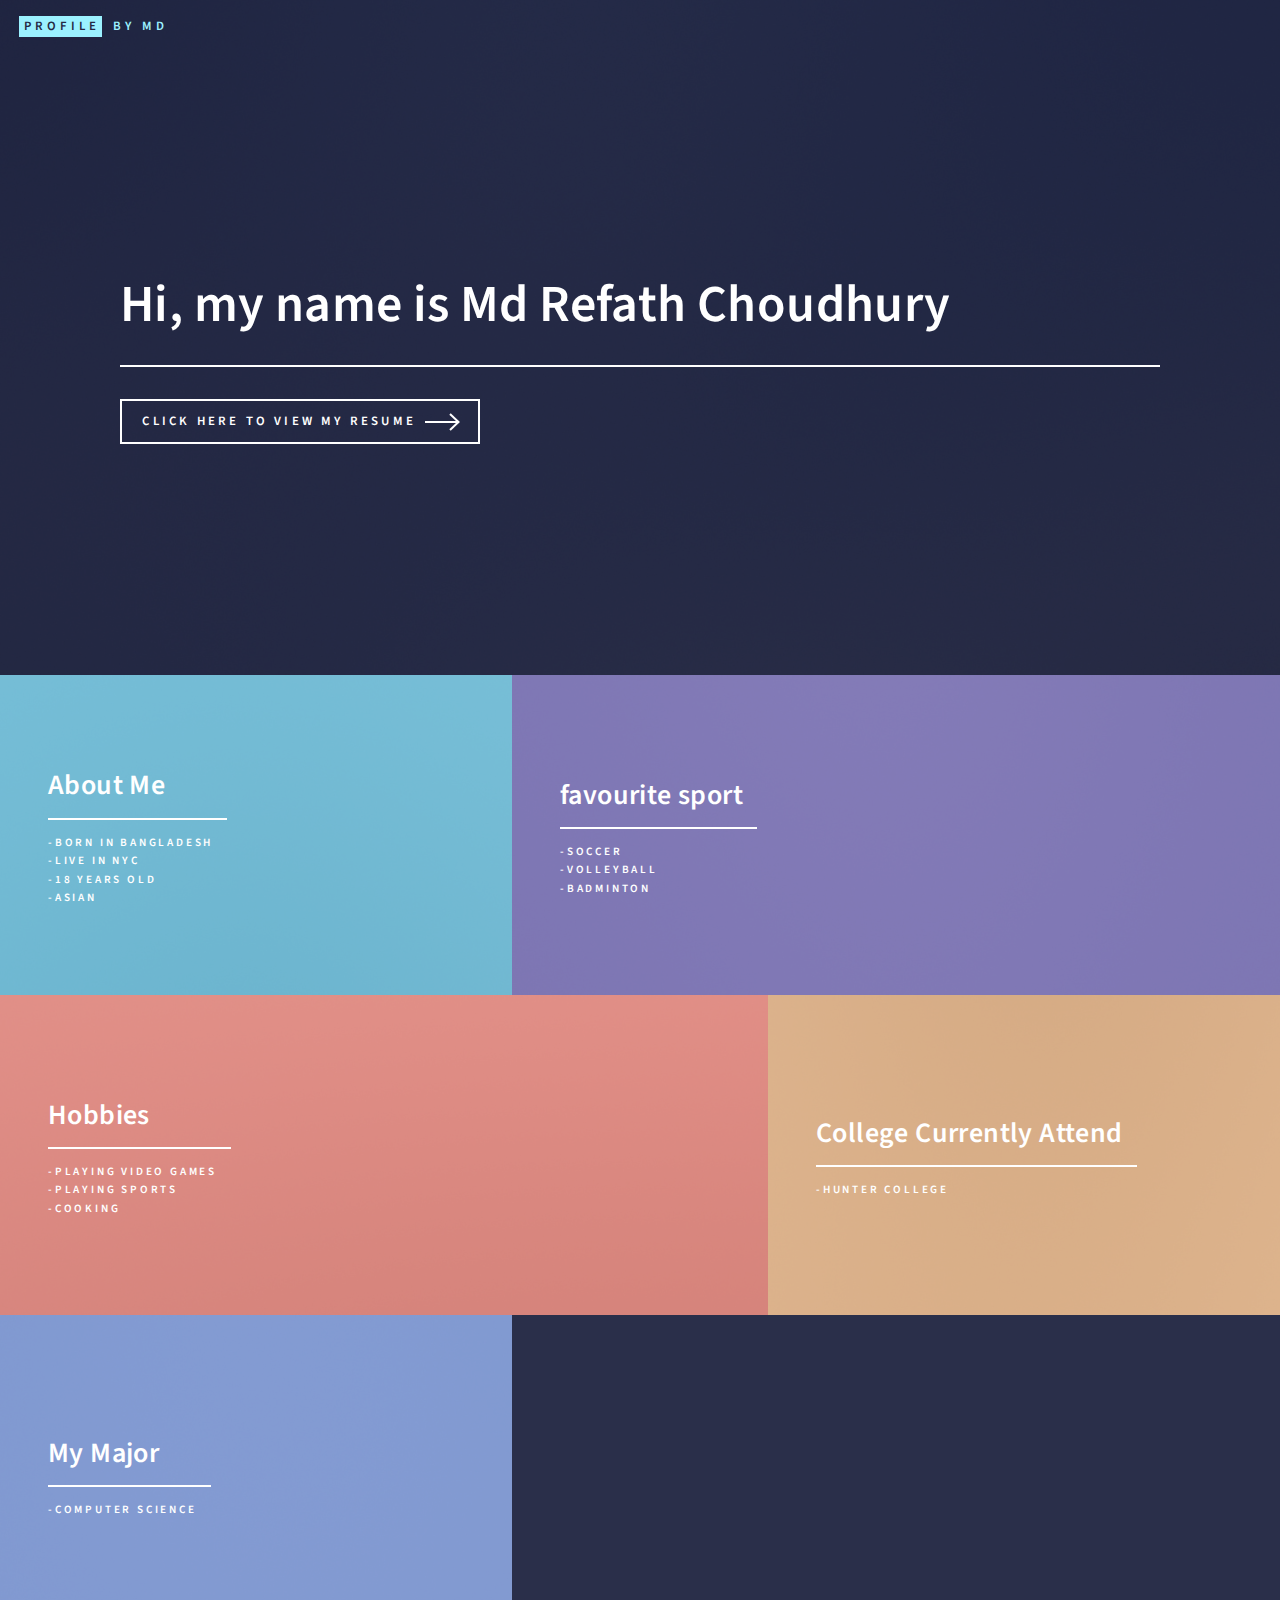
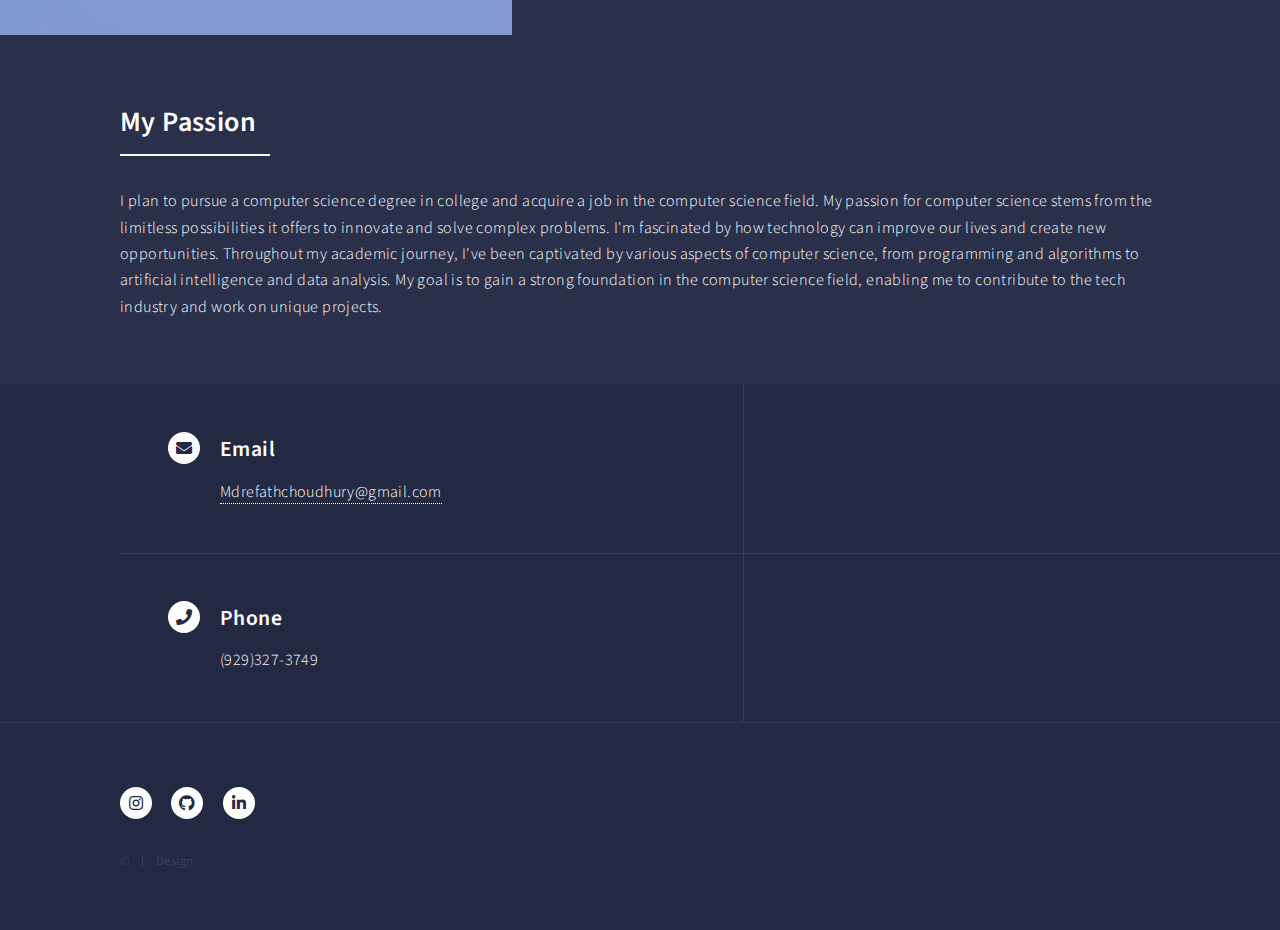
<file: index.html>
<!DOCTYPE HTML>
<!--
	Forty by HTML5 UP
	html5up.net | @ajlkn
	Free for personal and commercial use under the CCA 3.0 license (html5up.net/license)
-->
<html>
	<head>
		<title>MD's Website</title>
		<meta charset="utf-8" />
		<meta name="viewport" content="width=device-width, initial-scale=1, user-scalable=no" />
		<link rel="stylesheet" href="assets/css/main.css" />
		<noscript><link rel="stylesheet" href="assets/css/noscript.css" /></noscript>
	</head>
	<body class="is-preload">

		<!-- Wrapper -->
			<div id="wrapper">

				<!-- Header -->
					<header id="header" class="alt">
						<a href="index.html" class="logo"><strong>Profile</strong> <span>by Md</span></a>
					</header>

				<!-- Banner -->
					<section id="banner" class="major">
						<div class="inner">
							<header class="major">
								<h1>Hi, my name is Md Refath Choudhury</h1>
							</header>
							<div class="content">
								<ul class="actions">
									<li><a href="Resume.pdf" class="button next scrolly" target="_blank">Click Here to View My Resume</a></li>
								</ul>
							</div>
						</div>
					</section>

				<!-- Main -->
					<div id="main">

						<!-- One -->
							<section id="one" class="tiles">
								<article>
									<span class="image">
										<img src="images/pic01.jpg" alt="" />
									</span>
									<header class="major">
										<h3><a>About Me</a></h3>
										<p>-Born in Bangladesh</p>
										<p>-Live in NYC</p>
										<p>-18 Years Old</p>
										<p>-Asian</p>
									</header>
								</article>
								<article>
									<span class="image">
										<img src="images/pic02.jpg" alt="" />
									</span>
									<header class="major">
										<h3><a>favourite sport</a></h3>
										<p>-Soccer</p>
										<p>-Volleyball</p>
										<p>-Badminton</p>
									</header>
								</article>
								<article>
									<span class="image">
										<img src="images/pic03.jpg" alt="" />
									</span>
									<header class="major">
										<h3><a>Hobbies</a></h3>
										<p>-Playing Video Games</p>
										<p>-Playing Sports</p>
										<p>-Cooking</p>
									</header>
								</article>
								<article>
									<span class="image">
										<img src="images/pic04.jpg" alt="" />
									</span>
									<header class="major">
										<h3><a>College Currently Attend</a></h3>
										<p>-Hunter College</p>
									</header>
								</article>
								<article>
									<span class="image">
										<img src="images/pic05.jpg" alt="" />
									</span>
									<header class="major">
										<h3><a>My Major</a></h3>
										<p>-Computer Science</p>
									</header>
								</article>
							</section>

						<!-- Two -->
							<section id="two">
								<div class="inner">
									<header class="major">
										<h2>My Passion</h2>
									</header>
									<p>I plan to pursue a computer science degree in college and acquire a job in the computer science field. My passion for computer science stems from the limitless possibilities it offers to innovate and solve complex problems. I'm fascinated by how technology can improve our lives and create new opportunities. Throughout my academic journey, I've been captivated by various aspects of computer science, from programming and algorithms to artificial intelligence and data analysis. My goal is to gain a strong foundation in the computer science field, enabling me to contribute to the tech industry and work on unique projects.</p>
								</div>
							</section>

					</div>

				<!-- Contact -->
					<section id="contact">
						<div class="inner">
							<section class="split">
								<section>
									<div class="contact-method">
										<span class="icon solid alt fa-envelope"></span>
										<h3>Email</h3>
										<a>Mdrefathchoudhury@gmail.com</a>
									</div>
								</section>
								<section>
									<div class="contact-method">
										<span class="icon solid alt fa-phone"></span>
										<h3>Phone</h3>
										<span>(929)327-3749</span>
									</div>
								</section>
							</section>
						</div>
					</section>

				<!-- Footer -->
					<footer id="footer">
						<div class="inner">
							<ul class="icons">
								<li><a href="https://www.instagram.com/key.dime_/" class="icon brands alt fa-instagram" target=”_blank”><span class="label">Instagram</span></a></li>
								<li><a href="https://github.com/Keydime" class="icon brands alt fa-github" target=”_blank”><span class="label">GitHub</span></a></li>
								<li><a href="https://www.linkedin.com/in/mdrefath-chodhury-39a8bb31b/" class="icon brands alt fa-linkedin-in" target=”_blank”><span class="label">LinkedIn</span></a></li>
							</ul>
							<ul class="copyright">
								<li>&copy; </li><li>Design: <a href="https://html5up.net"></a></li>
							</ul>
						</div>
					</footer>

			</div>

		<!-- Scripts -->
			<script src="assets/js/jquery.min.js"></script>
			<script src="assets/js/jquery.scrolly.min.js"></script>
			<script src="assets/js/jquery.scrollex.min.js"></script>
			<script src="assets/js/browser.min.js"></script>
			<script src="assets/js/breakpoints.min.js"></script>
			<script src="assets/js/util.js"></script>
			<script src="assets/js/main.js"></script>

	</body>
</html>
</file>
<file: assets/css/noscript.css>
/*
	Forty by HTML5 UP
	html5up.net | @ajlkn
	Free for personal and commercial use under the CCA 3.0 license (html5up.net/license)
*/

/* Banner */

	body.is-preload #banner:after {
		opacity: 0.85;
	}

	body.is-preload #banner > .inner {
		-moz-filter: none;
		-webkit-filter: none;
		-ms-filter: none;
		filter: none;
		-moz-transform: none;
		-webkit-transform: none;
		-ms-transform: none;
		transform: none;
		opacity: 1;
	}
</file>
<file: assets/css/main.css>
@import url(fontawesome-all.min.css);
@import url("https://fonts.googleapis.com/css?family=Source+Sans+Pro:300,300italic,600,600italic");

/*
	Forty by HTML5 UP
	html5up.net | @ajlkn
	Free for personal and commercial use under the CCA 3.0 license (html5up.net/license)
*/

html, body, div, span, applet, object,
iframe, h1, h2, h3, h4, h5, h6, p, blockquote,
pre, a, abbr, acronym, address, big, cite,
code, del, dfn, em, img, ins, kbd, q, s, samp,
small, strike, strong, sub, sup, tt, var, b,
u, i, center, dl, dt, dd, ol, ul, li, fieldset,
form, label, legend, table, caption, tbody,
tfoot, thead, tr, th, td, article, aside,
canvas, details, embed, figure, figcaption,
footer, header, hgroup, menu, nav, output, ruby,
section, summary, time, mark, audio, video {
	margin: 0;
	padding: 0;
	border: 0;
	font-size: 100%;
	font: inherit;
	vertical-align: baseline;}

article, aside, details, figcaption, figure,
footer, header, hgroup, menu, nav, section {
	display: block;}

body {
	line-height: 1;
}

ol, ul {
	list-style: none;
}

blockquote, q {
	quotes: none;
}

	blockquote:before, blockquote:after, q:before, q:after {
		content: '';
		content: none;
	}

table {
	border-collapse: collapse;
	border-spacing: 0;
}

body {
	-webkit-text-size-adjust: none;
}

mark {
	background-color: transparent;
	color: inherit;
}

input::-moz-focus-inner {
	border: 0;
	padding: 0;
}

input, select, textarea {
	-moz-appearance: none;
	-webkit-appearance: none;
	-ms-appearance: none;
	appearance: none;
}

/* Basic */

	@-ms-viewport {
		width: device-width;
	}

	body {
		-ms-overflow-style: scrollbar;
	}

	@media screen and (max-width: 480px) {

		html, body {
			min-width: 320px;
		}

	}

	html {
		box-sizing: border-box;
	}

	*, *:before, *:after {
		box-sizing: inherit;
	}

	body {
		background: #242943;
	}

		body.is-preload *, body.is-preload *:before, body.is-preload *:after {
			-moz-animation: none !important;
			-webkit-animation: none !important;
			-ms-animation: none !important;
			animation: none !important;
			-moz-transition: none !important;
			-webkit-transition: none !important;
			-ms-transition: none !important;
			transition: none !important;
		}

/* Type */

	body, input, select, textarea {
		color: #ffffff;
		font-family: "Source Sans Pro", Helvetica, sans-serif;
		font-size: 17pt;
		font-weight: 300;
		letter-spacing: 0.025em;
		line-height: 1.65;
	}

		@media screen and (max-width: 1680px) {

			body, input, select, textarea {
				font-size: 14pt;
			}

		}

		@media screen and (max-width: 1280px) {

			body, input, select, textarea {
				font-size: 12pt;
			}

		}

		@media screen and (max-width: 360px) {

			body, input, select, textarea {
				font-size: 11pt;
			}

		}

	a {
		-moz-transition: color 0.2s ease-in-out, border-bottom-color 0.2s ease-in-out;
		-webkit-transition: color 0.2s ease-in-out, border-bottom-color 0.2s ease-in-out;
		-ms-transition: color 0.2s ease-in-out, border-bottom-color 0.2s ease-in-out;
		transition: color 0.2s ease-in-out, border-bottom-color 0.2s ease-in-out;
		border-bottom: dotted 1px;
		color: inherit;
		text-decoration: none;
	}

		a:hover {
			border-bottom-color: transparent;
			color: #9bf1ff !important;
		}

		a:active {
			color: #53e3fb !important;
		}

	strong, b {
		color: #ffffff;
		font-weight: 600;
	}

	em, i {
		font-style: italic;
	}

	p {
		margin: 0 0 2em 0;
	}

	h1, h2, h3, h4, h5, h6 {
		color: #ffffff;
		font-weight: 600;
		line-height: 1.65;
		margin: 0 0 1em 0;
	}

		h1 a, h2 a, h3 a, h4 a, h5 a, h6 a {
			color: inherit;
			border-bottom: 0;
		}

	h1 {
		font-size: 2.5em;
	}

	h2 {
		font-size: 1.75em;
	}

	h3 {
		font-size: 1.35em;
	}

	h4 {
		font-size: 1.1em;
	}

	h5 {
		font-size: 0.9em;
	}

	h6 {
		font-size: 0.7em;
	}

	@media screen and (max-width: 736px) {

		h1 {
			font-size: 2em;
		}

		h2 {
			font-size: 1.5em;
		}

		h3 {
			font-size: 1.25em;
		}

	}

	sub {
		font-size: 0.8em;
		position: relative;
		top: 0.5em;
	}

	sup {
		font-size: 0.8em;
		position: relative;
		top: -0.5em;
	}

	blockquote {
		border-left: solid 4px rgba(212, 212, 255, 0.1);
		font-style: italic;
		margin: 0 0 2em 0;
		padding: 0.5em 0 0.5em 2em;
	}

	code {
		background: rgba(212, 212, 255, 0.035);
		font-family: "Courier New", monospace;
		font-size: 0.9em;
		margin: 0 0.25em;
		padding: 0.25em 0.65em;
	}

	pre {
		-webkit-overflow-scrolling: touch;
		font-family: "Courier New", monospace;
		font-size: 0.9em;
		margin: 0 0 2em 0;
	}

		pre code {
			display: block;
			line-height: 1.75;
			padding: 1em 1.5em;
			overflow-x: auto;
		}

	hr {
		border: 0;
		border-bottom: solid 1px rgba(212, 212, 255, 0.1);
		margin: 2em 0;
	}

		hr.major {
			margin: 3em 0;
		}

	.align-left {
		text-align: left;
	}

	.align-center {
		text-align: center;
	}

	.align-right {
		text-align: right;
	}

/* Row */

	.row {
		display: flex;
		flex-wrap: wrap;
		box-sizing: border-box;
		align-items: stretch;
	}

		.row > * {
			box-sizing: border-box;
		}

		.row.gtr-uniform > * > :last-child {
			margin-bottom: 0;
		}

		.row.aln-left {
			justify-content: flex-start;
		}

		.row.aln-center {
			justify-content: center;
		}

		.row.aln-right {
			justify-content: flex-end;
		}

		.row.aln-top {
			align-items: flex-start;
		}

		.row.aln-middle {
			align-items: center;
		}

		.row.aln-bottom {
			align-items: flex-end;
		}

		.row > .imp {
			order: -1;
		}

		.row > .col-1 {
			width: 8.33333%;
		}

		.row > .off-1 {
			margin-left: 8.33333%;
		}

		.row > .col-2 {
			width: 16.66667%;
		}

		.row > .off-2 {
			margin-left: 16.66667%;
		}

		.row > .col-3 {
			width: 25%;
		}

		.row > .off-3 {
			margin-left: 25%;
		}

		.row > .col-4 {
			width: 33.33333%;
		}

		.row > .off-4 {
			margin-left: 33.33333%;
		}

		.row > .col-5 {
			width: 41.66667%;
		}

		.row > .off-5 {
			margin-left: 41.66667%;
		}

		.row > .col-6 {
			width: 50%;
		}

		.row > .off-6 {
			margin-left: 50%;
		}

		.row > .col-7 {
			width: 58.33333%;
		}

		.row > .off-7 {
			margin-left: 58.33333%;
		}

		.row > .col-8 {
			width: 66.66667%;
		}

		.row > .off-8 {
			margin-left: 66.66667%;
		}

		.row > .col-9 {
			width: 75%;
		}

		.row > .off-9 {
			margin-left: 75%;
		}

		.row > .col-10 {
			width: 83.33333%;
		}

		.row > .off-10 {
			margin-left: 83.33333%;
		}

		.row > .col-11 {
			width: 91.66667%;
		}

		.row > .off-11 {
			margin-left: 91.66667%;
		}

		.row > .col-12 {
			width: 100%;
		}

		.row > .off-12 {
			margin-left: 100%;
		}

		.row.gtr-0 {
			margin-top: 0;
			margin-left: 0em;
		}

			.row.gtr-0 > * {
				padding: 0 0 0 0em;
			}

			.row.gtr-0.gtr-uniform {
				margin-top: 0em;
			}

				.row.gtr-0.gtr-uniform > * {
					padding-top: 0em;
				}

		.row.gtr-25 {
			margin-top: 0;
			margin-left: -0.5em;
		}

			.row.gtr-25 > * {
				padding: 0 0 0 0.5em;
			}

			.row.gtr-25.gtr-uniform {
				margin-top: -0.5em;
			}

				.row.gtr-25.gtr-uniform > * {
					padding-top: 0.5em;
				}

		.row.gtr-50 {
			margin-top: 0;
			margin-left: -1em;
		}

			.row.gtr-50 > * {
				padding: 0 0 0 1em;
			}

			.row.gtr-50.gtr-uniform {
				margin-top: -1em;
			}

				.row.gtr-50.gtr-uniform > * {
					padding-top: 1em;
				}

		.row {
			margin-top: 0;
			margin-left: -2em;
		}

			.row > * {
				padding: 0 0 0 2em;
			}

			.row.gtr-uniform {
				margin-top: -2em;
			}

				.row.gtr-uniform > * {
					padding-top: 2em;
				}

		.row.gtr-150 {
			margin-top: 0;
			margin-left: -3em;
		}

			.row.gtr-150 > * {
				padding: 0 0 0 3em;
			}

			.row.gtr-150.gtr-uniform {
				margin-top: -3em;
			}

				.row.gtr-150.gtr-uniform > * {
					padding-top: 3em;
				}

		.row.gtr-200 {
			margin-top: 0;
			margin-left: -4em;
		}

			.row.gtr-200 > * {
				padding: 0 0 0 4em;
			}

			.row.gtr-200.gtr-uniform {
				margin-top: -4em;
			}

				.row.gtr-200.gtr-uniform > * {
					padding-top: 4em;
				}

		@media screen and (max-width: 1680px) {

			.row {
				display: flex;
				flex-wrap: wrap;
				box-sizing: border-box;
				align-items: stretch;
			}

				.row > * {
					box-sizing: border-box;
				}

				.row.gtr-uniform > * > :last-child {
					margin-bottom: 0;
				}

				.row.aln-left {
					justify-content: flex-start;
				}

				.row.aln-center {
					justify-content: center;
				}

				.row.aln-right {
					justify-content: flex-end;
				}

				.row.aln-top {
					align-items: flex-start;
				}

				.row.aln-middle {
					align-items: center;
				}

				.row.aln-bottom {
					align-items: flex-end;
				}

				.row > .imp-xlarge {
					order: -1;
				}

				.row > .col-1-xlarge {
					width: 8.33333%;
				}

				.row > .off-1-xlarge {
					margin-left: 8.33333%;
				}

				.row > .col-2-xlarge {
					width: 16.66667%;
				}

				.row > .off-2-xlarge {
					margin-left: 16.66667%;
				}

				.row > .col-3-xlarge {
					width: 25%;
				}

				.row > .off-3-xlarge {
					margin-left: 25%;
				}

				.row > .col-4-xlarge {
					width: 33.33333%;
				}

				.row > .off-4-xlarge {
					margin-left: 33.33333%;
				}

				.row > .col-5-xlarge {
					width: 41.66667%;
				}

				.row > .off-5-xlarge {
					margin-left: 41.66667%;
				}

				.row > .col-6-xlarge {
					width: 50%;
				}

				.row > .off-6-xlarge {
					margin-left: 50%;
				}

				.row > .col-7-xlarge {
					width: 58.33333%;
				}

				.row > .off-7-xlarge {
					margin-left: 58.33333%;
				}

				.row > .col-8-xlarge {
					width: 66.66667%;
				}

				.row > .off-8-xlarge {
					margin-left: 66.66667%;
				}

				.row > .col-9-xlarge {
					width: 75%;
				}

				.row > .off-9-xlarge {
					margin-left: 75%;
				}

				.row > .col-10-xlarge {
					width: 83.33333%;
				}

				.row > .off-10-xlarge {
					margin-left: 83.33333%;
				}

				.row > .col-11-xlarge {
					width: 91.66667%;
				}

				.row > .off-11-xlarge {
					margin-left: 91.66667%;
				}

				.row > .col-12-xlarge {
					width: 100%;
				}

				.row > .off-12-xlarge {
					margin-left: 100%;
				}

				.row.gtr-0 {
					margin-top: 0;
					margin-left: 0em;
				}

					.row.gtr-0 > * {
						padding: 0 0 0 0em;
					}

					.row.gtr-0.gtr-uniform {
						margin-top: 0em;
					}

						.row.gtr-0.gtr-uniform > * {
							padding-top: 0em;
						}

				.row.gtr-25 {
					margin-top: 0;
					margin-left: -0.5em;
				}

					.row.gtr-25 > * {
						padding: 0 0 0 0.5em;
					}

					.row.gtr-25.gtr-uniform {
						margin-top: -0.5em;
					}

						.row.gtr-25.gtr-uniform > * {
							padding-top: 0.5em;
						}

				.row.gtr-50 {
					margin-top: 0;
					margin-left: -1em;
				}

					.row.gtr-50 > * {
						padding: 0 0 0 1em;
					}

					.row.gtr-50.gtr-uniform {
						margin-top: -1em;
					}

						.row.gtr-50.gtr-uniform > * {
							padding-top: 1em;
						}

				.row {
					margin-top: 0;
					margin-left: -2em;
				}

					.row > * {
						padding: 0 0 0 2em;
					}

					.row.gtr-uniform {
						margin-top: -2em;
					}

						.row.gtr-uniform > * {
							padding-top: 2em;
						}

				.row.gtr-150 {
					margin-top: 0;
					margin-left: -3em;
				}

					.row.gtr-150 > * {
						padding: 0 0 0 3em;
					}

					.row.gtr-150.gtr-uniform {
						margin-top: -3em;
					}

						.row.gtr-150.gtr-uniform > * {
							padding-top: 3em;
						}

				.row.gtr-200 {
					margin-top: 0;
					margin-left: -4em;
				}

					.row.gtr-200 > * {
						padding: 0 0 0 4em;
					}

					.row.gtr-200.gtr-uniform {
						margin-top: -4em;
					}

						.row.gtr-200.gtr-uniform > * {
							padding-top: 4em;
						}

		}

		@media screen and (max-width: 1280px) {

			.row {
				display: flex;
				flex-wrap: wrap;
				box-sizing: border-box;
				align-items: stretch;
			}

				.row > * {
					box-sizing: border-box;
				}

				.row.gtr-uniform > * > :last-child {
					margin-bottom: 0;
				}

				.row.aln-left {
					justify-content: flex-start;
				}

				.row.aln-center {
					justify-content: center;
				}

				.row.aln-right {
					justify-content: flex-end;
				}

				.row.aln-top {
					align-items: flex-start;
				}

				.row.aln-middle {
					align-items: center;
				}

				.row.aln-bottom {
					align-items: flex-end;
				}

				.row > .imp-large {
					order: -1;
				}

				.row > .col-1-large {
					width: 8.33333%;
				}

				.row > .off-1-large {
					margin-left: 8.33333%;
				}

				.row > .col-2-large {
					width: 16.66667%;
				}

				.row > .off-2-large {
					margin-left: 16.66667%;
				}

				.row > .col-3-large {
					width: 25%;
				}

				.row > .off-3-large {
					margin-left: 25%;
				}

				.row > .col-4-large {
					width: 33.33333%;
				}

				.row > .off-4-large {
					margin-left: 33.33333%;
				}

				.row > .col-5-large {
					width: 41.66667%;
				}

				.row > .off-5-large {
					margin-left: 41.66667%;
				}

				.row > .col-6-large {
					width: 50%;
				}

				.row > .off-6-large {
					margin-left: 50%;
				}

				.row > .col-7-large {
					width: 58.33333%;
				}

				.row > .off-7-large {
					margin-left: 58.33333%;
				}

				.row > .col-8-large {
					width: 66.66667%;
				}

				.row > .off-8-large {
					margin-left: 66.66667%;
				}

				.row > .col-9-large {
					width: 75%;
				}

				.row > .off-9-large {
					margin-left: 75%;
				}

				.row > .col-10-large {
					width: 83.33333%;
				}

				.row > .off-10-large {
					margin-left: 83.33333%;
				}

				.row > .col-11-large {
					width: 91.66667%;
				}

				.row > .off-11-large {
					margin-left: 91.66667%;
				}

				.row > .col-12-large {
					width: 100%;
				}

				.row > .off-12-large {
					margin-left: 100%;
				}

				.row.gtr-0 {
					margin-top: 0;
					margin-left: 0em;
				}

					.row.gtr-0 > * {
						padding: 0 0 0 0em;
					}

					.row.gtr-0.gtr-uniform {
						margin-top: 0em;
					}

						.row.gtr-0.gtr-uniform > * {
							padding-top: 0em;
						}

				.row.gtr-25 {
					margin-top: 0;
					margin-left: -0.375em;
				}

					.row.gtr-25 > * {
						padding: 0 0 0 0.375em;
					}

					.row.gtr-25.gtr-uniform {
						margin-top: -0.375em;
					}

						.row.gtr-25.gtr-uniform > * {
							padding-top: 0.375em;
						}

				.row.gtr-50 {
					margin-top: 0;
					margin-left: -0.75em;
				}

					.row.gtr-50 > * {
						padding: 0 0 0 0.75em;
					}

					.row.gtr-50.gtr-uniform {
						margin-top: -0.75em;
					}

						.row.gtr-50.gtr-uniform > * {
							padding-top: 0.75em;
						}

				.row {
					margin-top: 0;
					margin-left: -1.5em;
				}

					.row > * {
						padding: 0 0 0 1.5em;
					}

					.row.gtr-uniform {
						margin-top: -1.5em;
					}

						.row.gtr-uniform > * {
							padding-top: 1.5em;
						}

				.row.gtr-150 {
					margin-top: 0;
					margin-left: -2.25em;
				}

					.row.gtr-150 > * {
						padding: 0 0 0 2.25em;
					}

					.row.gtr-150.gtr-uniform {
						margin-top: -2.25em;
					}

						.row.gtr-150.gtr-uniform > * {
							padding-top: 2.25em;
						}

				.row.gtr-200 {
					margin-top: 0;
					margin-left: -3em;
				}

					.row.gtr-200 > * {
						padding: 0 0 0 3em;
					}

					.row.gtr-200.gtr-uniform {
						margin-top: -3em;
					}

						.row.gtr-200.gtr-uniform > * {
							padding-top: 3em;
						}

		}

		@media screen and (max-width: 980px) {

			.row {
				display: flex;
				flex-wrap: wrap;
				box-sizing: border-box;
				align-items: stretch;
			}

				.row > * {
					box-sizing: border-box;
				}

				.row.gtr-uniform > * > :last-child {
					margin-bottom: 0;
				}

				.row.aln-left {
					justify-content: flex-start;
				}

				.row.aln-center {
					justify-content: center;
				}

				.row.aln-right {
					justify-content: flex-end;
				}

				.row.aln-top {
					align-items: flex-start;
				}

				.row.aln-middle {
					align-items: center;
				}

				.row.aln-bottom {
					align-items: flex-end;
				}

				.row > .imp-medium {
					order: -1;
				}

				.row > .col-1-medium {
					width: 8.33333%;
				}

				.row > .off-1-medium {
					margin-left: 8.33333%;
				}

				.row > .col-2-medium {
					width: 16.66667%;
				}

				.row > .off-2-medium {
					margin-left: 16.66667%;
				}

				.row > .col-3-medium {
					width: 25%;
				}

				.row > .off-3-medium {
					margin-left: 25%;
				}

				.row > .col-4-medium {
					width: 33.33333%;
				}

				.row > .off-4-medium {
					margin-left: 33.33333%;
				}

				.row > .col-5-medium {
					width: 41.66667%;
				}

				.row > .off-5-medium {
					margin-left: 41.66667%;
				}

				.row > .col-6-medium {
					width: 50%;
				}

				.row > .off-6-medium {
					margin-left: 50%;
				}

				.row > .col-7-medium {
					width: 58.33333%;
				}

				.row > .off-7-medium {
					margin-left: 58.33333%;
				}

				.row > .col-8-medium {
					width: 66.66667%;
				}

				.row > .off-8-medium {
					margin-left: 66.66667%;
				}

				.row > .col-9-medium {
					width: 75%;
				}

				.row > .off-9-medium {
					margin-left: 75%;
				}

				.row > .col-10-medium {
					width: 83.33333%;
				}

				.row > .off-10-medium {
					margin-left: 83.33333%;
				}

				.row > .col-11-medium {
					width: 91.66667%;
				}

				.row > .off-11-medium {
					margin-left: 91.66667%;
				}

				.row > .col-12-medium {
					width: 100%;
				}

				.row > .off-12-medium {
					margin-left: 100%;
				}

				.row.gtr-0 {
					margin-top: 0;
					margin-left: 0em;
				}

					.row.gtr-0 > * {
						padding: 0 0 0 0em;
					}

					.row.gtr-0.gtr-uniform {
						margin-top: 0em;
					}

						.row.gtr-0.gtr-uniform > * {
							padding-top: 0em;
						}

				.row.gtr-25 {
					margin-top: 0;
					margin-left: -0.375em;
				}

					.row.gtr-25 > * {
						padding: 0 0 0 0.375em;
					}

					.row.gtr-25.gtr-uniform {
						margin-top: -0.375em;
					}

						.row.gtr-25.gtr-uniform > * {
							padding-top: 0.375em;
						}

				.row.gtr-50 {
					margin-top: 0;
					margin-left: -0.75em;
				}

					.row.gtr-50 > * {
						padding: 0 0 0 0.75em;
					}

					.row.gtr-50.gtr-uniform {
						margin-top: -0.75em;
					}

						.row.gtr-50.gtr-uniform > * {
							padding-top: 0.75em;
						}

				.row {
					margin-top: 0;
					margin-left: -1.5em;
				}

					.row > * {
						padding: 0 0 0 1.5em;
					}

					.row.gtr-uniform {
						margin-top: -1.5em;
					}

						.row.gtr-uniform > * {
							padding-top: 1.5em;
						}

				.row.gtr-150 {
					margin-top: 0;
					margin-left: -2.25em;
				}

					.row.gtr-150 > * {
						padding: 0 0 0 2.25em;
					}

					.row.gtr-150.gtr-uniform {
						margin-top: -2.25em;
					}

						.row.gtr-150.gtr-uniform > * {
							padding-top: 2.25em;
						}

				.row.gtr-200 {
					margin-top: 0;
					margin-left: -3em;
				}

					.row.gtr-200 > * {
						padding: 0 0 0 3em;
					}

					.row.gtr-200.gtr-uniform {
						margin-top: -3em;
					}

						.row.gtr-200.gtr-uniform > * {
							padding-top: 3em;
						}

		}

		@media screen and (max-width: 736px) {

			.row {
				display: flex;
				flex-wrap: wrap;
				box-sizing: border-box;
				align-items: stretch;
			}

				.row > * {
					box-sizing: border-box;
				}

				.row.gtr-uniform > * > :last-child {
					margin-bottom: 0;
				}

				.row.aln-left {
					justify-content: flex-start;
				}

				.row.aln-center {
					justify-content: center;
				}

				.row.aln-right {
					justify-content: flex-end;
				}

				.row.aln-top {
					align-items: flex-start;
				}

				.row.aln-middle {
					align-items: center;
				}

				.row.aln-bottom {
					align-items: flex-end;
				}

				.row > .imp-small {
					order: -1;
				}

				.row > .col-1-small {
					width: 8.33333%;
				}

				.row > .off-1-small {
					margin-left: 8.33333%;
				}

				.row > .col-2-small {
					width: 16.66667%;
				}

				.row > .off-2-small {
					margin-left: 16.66667%;
				}

				.row > .col-3-small {
					width: 25%;
				}

				.row > .off-3-small {
					margin-left: 25%;
				}

				.row > .col-4-small {
					width: 33.33333%;
				}

				.row > .off-4-small {
					margin-left: 33.33333%;
				}

				.row > .col-5-small {
					width: 41.66667%;
				}

				.row > .off-5-small {
					margin-left: 41.66667%;
				}

				.row > .col-6-small {
					width: 50%;
				}

				.row > .off-6-small {
					margin-left: 50%;
				}

				.row > .col-7-small {
					width: 58.33333%;
				}

				.row > .off-7-small {
					margin-left: 58.33333%;
				}

				.row > .col-8-small {
					width: 66.66667%;
				}

				.row > .off-8-small {
					margin-left: 66.66667%;
				}

				.row > .col-9-small {
					width: 75%;
				}

				.row > .off-9-small {
					margin-left: 75%;
				}

				.row > .col-10-small {
					width: 83.33333%;
				}

				.row > .off-10-small {
					margin-left: 83.33333%;
				}

				.row > .col-11-small {
					width: 91.66667%;
				}

				.row > .off-11-small {
					margin-left: 91.66667%;
				}

				.row > .col-12-small {
					width: 100%;
				}

				.row > .off-12-small {
					margin-left: 100%;
				}

				.row.gtr-0 {
					margin-top: 0;
					margin-left: 0em;
				}

					.row.gtr-0 > * {
						padding: 0 0 0 0em;
					}

					.row.gtr-0.gtr-uniform {
						margin-top: 0em;
					}

						.row.gtr-0.gtr-uniform > * {
							padding-top: 0em;
						}

				.row.gtr-25 {
					margin-top: 0;
					margin-left: -0.3125em;
				}

					.row.gtr-25 > * {
						padding: 0 0 0 0.3125em;
					}

					.row.gtr-25.gtr-uniform {
						margin-top: -0.3125em;
					}

						.row.gtr-25.gtr-uniform > * {
							padding-top: 0.3125em;
						}

				.row.gtr-50 {
					margin-top: 0;
					margin-left: -0.625em;
				}

					.row.gtr-50 > * {
						padding: 0 0 0 0.625em;
					}

					.row.gtr-50.gtr-uniform {
						margin-top: -0.625em;
					}

						.row.gtr-50.gtr-uniform > * {
							padding-top: 0.625em;
						}

				.row {
					margin-top: 0;
					margin-left: -1.25em;
				}

					.row > * {
						padding: 0 0 0 1.25em;
					}

					.row.gtr-uniform {
						margin-top: -1.25em;
					}

						.row.gtr-uniform > * {
							padding-top: 1.25em;
						}

				.row.gtr-150 {
					margin-top: 0;
					margin-left: -1.875em;
				}

					.row.gtr-150 > * {
						padding: 0 0 0 1.875em;
					}

					.row.gtr-150.gtr-uniform {
						margin-top: -1.875em;
					}

						.row.gtr-150.gtr-uniform > * {
							padding-top: 1.875em;
						}

				.row.gtr-200 {
					margin-top: 0;
					margin-left: -2.5em;
				}

					.row.gtr-200 > * {
						padding: 0 0 0 2.5em;
					}

					.row.gtr-200.gtr-uniform {
						margin-top: -2.5em;
					}

						.row.gtr-200.gtr-uniform > * {
							padding-top: 2.5em;
						}

		}

		@media screen and (max-width: 480px) {

			.row {
				display: flex;
				flex-wrap: wrap;
				box-sizing: border-box;
				align-items: stretch;
			}

				.row > * {
					box-sizing: border-box;
				}

				.row.gtr-uniform > * > :last-child {
					margin-bottom: 0;
				}

				.row.aln-left {
					justify-content: flex-start;
				}

				.row.aln-center {
					justify-content: center;
				}

				.row.aln-right {
					justify-content: flex-end;
				}

				.row.aln-top {
					align-items: flex-start;
				}

				.row.aln-middle {
					align-items: center;
				}

				.row.aln-bottom {
					align-items: flex-end;
				}

				.row > .imp-xsmall {
					order: -1;
				}

				.row > .col-1-xsmall {
					width: 8.33333%;
				}

				.row > .off-1-xsmall {
					margin-left: 8.33333%;
				}

				.row > .col-2-xsmall {
					width: 16.66667%;
				}

				.row > .off-2-xsmall {
					margin-left: 16.66667%;
				}

				.row > .col-3-xsmall {
					width: 25%;
				}

				.row > .off-3-xsmall {
					margin-left: 25%;
				}

				.row > .col-4-xsmall {
					width: 33.33333%;
				}

				.row > .off-4-xsmall {
					margin-left: 33.33333%;
				}

				.row > .col-5-xsmall {
					width: 41.66667%;
				}

				.row > .off-5-xsmall {
					margin-left: 41.66667%;
				}

				.row > .col-6-xsmall {
					width: 50%;
				}

				.row > .off-6-xsmall {
					margin-left: 50%;
				}

				.row > .col-7-xsmall {
					width: 58.33333%;
				}

				.row > .off-7-xsmall {
					margin-left: 58.33333%;
				}

				.row > .col-8-xsmall {
					width: 66.66667%;
				}

				.row > .off-8-xsmall {
					margin-left: 66.66667%;
				}

				.row > .col-9-xsmall {
					width: 75%;
				}

				.row > .off-9-xsmall {
					margin-left: 75%;
				}

				.row > .col-10-xsmall {
					width: 83.33333%;
				}

				.row > .off-10-xsmall {
					margin-left: 83.33333%;
				}

				.row > .col-11-xsmall {
					width: 91.66667%;
				}

				.row > .off-11-xsmall {
					margin-left: 91.66667%;
				}

				.row > .col-12-xsmall {
					width: 100%;
				}

				.row > .off-12-xsmall {
					margin-left: 100%;
				}

				.row.gtr-0 {
					margin-top: 0;
					margin-left: 0em;
				}

					.row.gtr-0 > * {
						padding: 0 0 0 0em;
					}

					.row.gtr-0.gtr-uniform {
						margin-top: 0em;
					}

						.row.gtr-0.gtr-uniform > * {
							padding-top: 0em;
						}

				.row.gtr-25 {
					margin-top: 0;
					margin-left: -0.3125em;
				}

					.row.gtr-25 > * {
						padding: 0 0 0 0.3125em;
					}

					.row.gtr-25.gtr-uniform {
						margin-top: -0.3125em;
					}

						.row.gtr-25.gtr-uniform > * {
							padding-top: 0.3125em;
						}

				.row.gtr-50 {
					margin-top: 0;
					margin-left: -0.625em;
				}

					.row.gtr-50 > * {
						padding: 0 0 0 0.625em;
					}

					.row.gtr-50.gtr-uniform {
						margin-top: -0.625em;
					}

						.row.gtr-50.gtr-uniform > * {
							padding-top: 0.625em;
						}

				.row {
					margin-top: 0;
					margin-left: -1.25em;
				}

					.row > * {
						padding: 0 0 0 1.25em;
					}

					.row.gtr-uniform {
						margin-top: -1.25em;
					}

						.row.gtr-uniform > * {
							padding-top: 1.25em;
						}

				.row.gtr-150 {
					margin-top: 0;
					margin-left: -1.875em;
				}

					.row.gtr-150 > * {
						padding: 0 0 0 1.875em;
					}

					.row.gtr-150.gtr-uniform {
						margin-top: -1.875em;
					}

						.row.gtr-150.gtr-uniform > * {
							padding-top: 1.875em;
						}

				.row.gtr-200 {
					margin-top: 0;
					margin-left: -2.5em;
				}

					.row.gtr-200 > * {
						padding: 0 0 0 2.5em;
					}

					.row.gtr-200.gtr-uniform {
						margin-top: -2.5em;
					}

						.row.gtr-200.gtr-uniform > * {
							padding-top: 2.5em;
						}

		}

/* Section/Article */

	section.special, article.special {
		text-align: center;
	}

	header.major {
		width: -moz-max-content;
		width: -webkit-max-content;
		width: -ms-max-content;
		width: max-content;
		margin-bottom: 2em;
	}

		header.major > :first-child {
			margin-bottom: 0;
			width: calc(100% + 0.5em);
		}

			header.major > :first-child:after {
				content: '';
				background-color: #ffffff;
				display: block;
				height: 2px;
				margin: 0.325em 0 0.5em 0;
				width: 100%;
			}

		header.major > p {
			font-size: 0.7em;
			font-weight: 600;
			letter-spacing: 0.25em;
			margin-bottom: 0;
			text-transform: uppercase;
		}

		body.is-ie header.major > :first-child:after {
			max-width: 9em;
		}

		body.is-ie header.major > h1:after {
			max-width: 100% !important;
		}

	@media screen and (max-width: 736px) {

		header.major > p br {
			display: none;
		}

	}

/* Form */

	form {
		margin: 0 0 2em 0;
	}

		form > :last-child {
			margin-bottom: 0;
		}

		form > .fields {
			display: -moz-flex;
			display: -webkit-flex;
			display: -ms-flex;
			display: flex;
			-moz-flex-wrap: wrap;
			-webkit-flex-wrap: wrap;
			-ms-flex-wrap: wrap;
			flex-wrap: wrap;
			width: calc(100% + 3em);
			margin: -1.5em 0 2em -1.5em;
		}

			form > .fields > .field {
				-moz-flex-grow: 0;
				-webkit-flex-grow: 0;
				-ms-flex-grow: 0;
				flex-grow: 0;
				-moz-flex-shrink: 0;
				-webkit-flex-shrink: 0;
				-ms-flex-shrink: 0;
				flex-shrink: 0;
				padding: 1.5em 0 0 1.5em;
				width: calc(100% - 1.5em);
			}

				form > .fields > .field.half {
					width: calc(50% - 0.75em);
				}

				form > .fields > .field.third {
					width: calc(100%/3 - 0.5em);
				}

				form > .fields > .field.quarter {
					width: calc(25% - 0.375em);
				}

		@media screen and (max-width: 480px) {

			form > .fields {
				width: calc(100% + 3em);
				margin: -1.5em 0 2em -1.5em;
			}

				form > .fields > .field {
					padding: 1.5em 0 0 1.5em;
					width: calc(100% - 1.5em);
				}

					form > .fields > .field.half {
						width: calc(100% - 1.5em);
					}

					form > .fields > .field.third {
						width: calc(100% - 1.5em);
					}

					form > .fields > .field.quarter {
						width: calc(100% - 1.5em);
					}

		}

	label {
		color: #ffffff;
		display: block;
		font-size: 0.8em;
		font-weight: 600;
		letter-spacing: 0.25em;
		margin: 0 0 1em 0;
		text-transform: uppercase;
	}

	input[type="text"],
	input[type="password"],
	input[type="email"],
	input[type="tel"],
	input[type="search"],
	input[type="url"],
	select,
	textarea {
		-moz-appearance: none;
		-webkit-appearance: none;
		-ms-appearance: none;
		appearance: none;
		background: rgba(212, 212, 255, 0.035);
		border: none;
		border-radius: 0;
		color: inherit;
		display: block;
		outline: 0;
		padding: 0 1em;
		text-decoration: none;
		width: 100%;
	}

		input[type="text"]:invalid,
		input[type="password"]:invalid,
		input[type="email"]:invalid,
		input[type="tel"]:invalid,
		input[type="search"]:invalid,
		input[type="url"]:invalid,
		select:invalid,
		textarea:invalid {
			box-shadow: none;
		}

		input[type="text"]:focus,
		input[type="password"]:focus,
		input[type="email"]:focus,
		input[type="tel"]:focus,
		input[type="search"]:focus,
		input[type="url"]:focus,
		select:focus,
		textarea:focus {
			border-color: #9bf1ff;
			box-shadow: 0 0 0 2px #9bf1ff;
		}

	select {
		background-image: url("data:image/svg+xml;charset=utf8,%3Csvg xmlns='http://www.w3.org/2000/svg' width='40' height='40' preserveAspectRatio='none' viewBox='0 0 40 40'%3E%3Cpath d='M9.4,12.3l10.4,10.4l10.4-10.4c0.2-0.2,0.5-0.4,0.9-0.4c0.3,0,0.6,0.1,0.9,0.4l3.3,3.3c0.2,0.2,0.4,0.5,0.4,0.9 c0,0.4-0.1,0.6-0.4,0.9L20.7,31.9c-0.2,0.2-0.5,0.4-0.9,0.4c-0.3,0-0.6-0.1-0.9-0.4L4.3,17.3c-0.2-0.2-0.4-0.5-0.4-0.9 c0-0.4,0.1-0.6,0.4-0.9l3.3-3.3c0.2-0.2,0.5-0.4,0.9-0.4S9.1,12.1,9.4,12.3z' fill='rgba(212, 212, 255, 0.1)' /%3E%3C/svg%3E");
		background-size: 1.25rem;
		background-repeat: no-repeat;
		background-position: calc(100% - 1rem) center;
		height: 2.75em;
		padding-right: 2.75em;
		text-overflow: ellipsis;
	}

		select option {
			color: #ffffff;
			background: #242943;
		}

		select:focus::-ms-value {
			background-color: transparent;
		}

		select::-ms-expand {
			display: none;
		}

	input[type="text"],
	input[type="password"],
	input[type="email"],
	input[type="tel"],
	input[type="search"],
	input[type="url"],
	select {
		height: 2.75em;
	}

	textarea {
		padding: 0.75em 1em;
	}

	input[type="checkbox"],
	input[type="radio"] {
		-moz-appearance: none;
		-webkit-appearance: none;
		-ms-appearance: none;
		appearance: none;
		display: block;
		float: left;
		margin-right: -2em;
		opacity: 0;
		width: 1em;
		z-index: -1;
	}

		input[type="checkbox"] + label,
		input[type="radio"] + label {
			text-decoration: none;
			color: #ffffff;
			cursor: pointer;
			display: inline-block;
			font-weight: 300;
			padding-left: 2.65em;
			padding-right: 0.75em;
			position: relative;
		}

			input[type="checkbox"] + label:before,
			input[type="radio"] + label:before {
				-moz-osx-font-smoothing: grayscale;
				-webkit-font-smoothing: antialiased;
				display: inline-block;
				font-style: normal;
				font-variant: normal;
				text-rendering: auto;
				line-height: 1;
				text-transform: none !important;
				font-family: 'Font Awesome 5 Free';
				font-weight: 900;
			}

			input[type="checkbox"] + label:before,
			input[type="radio"] + label:before {
				background: rgba(212, 212, 255, 0.035);
				content: '';
				display: inline-block;
				font-size: 0.8em;
				height: 2.0625em;
				left: 0;
				letter-spacing: 0;
				line-height: 2.0625em;
				position: absolute;
				text-align: center;
				top: 0;
				width: 2.0625em;
			}

		input[type="checkbox"]:checked + label:before,
		input[type="radio"]:checked + label:before {
			background: #ffffff;
			border-color: #9bf1ff;
			content: '\f00c';
			color: #242943;
		}

		input[type="checkbox"]:focus + label:before,
		input[type="radio"]:focus + label:before {
			box-shadow: 0 0 0 2px #9bf1ff;
		}

	input[type="radio"] + label:before {
		border-radius: 100%;
	}

	::-webkit-input-placeholder {
		color: rgba(244, 244, 255, 0.2) !important;
		opacity: 1.0;
	}

	:-moz-placeholder {
		color: rgba(244, 244, 255, 0.2) !important;
		opacity: 1.0;
	}

	::-moz-placeholder {
		color: rgba(244, 244, 255, 0.2) !important;
		opacity: 1.0;
	}

	:-ms-input-placeholder {
		color: rgba(244, 244, 255, 0.2) !important;
		opacity: 1.0;
	}

/* Box */

	.box {
		border: solid 1px rgba(212, 212, 255, 0.1);
		margin-bottom: 2em;
		padding: 1.5em;
	}

		.box > :last-child,
		.box > :last-child > :last-child,
		.box > :last-child > :last-child > :last-child {
			margin-bottom: 0;
		}

		.box.alt {
			border: 0;
			border-radius: 0;
			padding: 0;
		}

/* Icon */

	.icon {
		text-decoration: none;
		border-bottom: none;
		position: relative;
	}

		.icon:before {
			-moz-osx-font-smoothing: grayscale;
			-webkit-font-smoothing: antialiased;
			display: inline-block;
			font-style: normal;
			font-variant: normal;
			text-rendering: auto;
			line-height: 1;
			text-transform: none !important;
			font-family: 'Font Awesome 5 Free';
			font-weight: 400;
		}

		.icon > .label {
			display: none;
		}

		.icon:before {
			line-height: inherit;
		}

		.icon.solid:before {
			font-weight: 900;
		}

		.icon.brands:before {
			font-family: 'Font Awesome 5 Brands';
		}

		.icon.alt:before {
			background-color: #ffffff;
			border-radius: 100%;
			color: #242943;
			display: inline-block;
			height: 2em;
			line-height: 2em;
			text-align: center;
			width: 2em;
		}

	a.icon.alt:before {
		-moz-transition: background-color 0.2s ease-in-out;
		-webkit-transition: background-color 0.2s ease-in-out;
		-ms-transition: background-color 0.2s ease-in-out;
		transition: background-color 0.2s ease-in-out;
	}

	a.icon.alt:hover:before {
		background-color: #6fc3df;
	}

	a.icon.alt:active:before {
		background-color: #37a6cb;
	}

/* Image */

	.image {
		border: 0;
		display: inline-block;
		position: relative;
	}

		.image img {
			display: block;
		}

		.image.left, .image.right {
			max-width: 30%;
		}

			.image.left img, .image.right img {
				width: 100%;
			}

		.image.left {
			float: left;
			margin: 0 1.5em 1.25em 0;
			top: 0.25em;
		}

		.image.right {
			float: right;
			margin: 0 0 1.25em 1.5em;
			top: 0.25em;
		}

		.image.fit {
			display: block;
			margin: 0 0 2em 0;
			width: 100%;
		}

			.image.fit img {
				width: 100%;
			}

		.image.main {
			display: block;
			margin: 2.5em 0;
			width: 100%;
		}

			.image.main img {
				width: 100%;
			}

			@media screen and (max-width: 736px) {

				.image.main {
					margin: 1.5em 0;
				}

			}

/* List */

	ol {
		list-style: decimal;
		margin: 0 0 2em 0;
		padding-left: 1.25em;
	}

		ol li {
			padding-left: 0.25em;
		}

	ul {
		list-style: disc;
		margin: 0 0 2em 0;
		padding-left: 1em;
	}

		ul li {
			padding-left: 0.5em;
		}

		ul.alt {
			list-style: none;
			padding-left: 0;
		}

			ul.alt li {
				border-top: solid 1px rgba(212, 212, 255, 0.1);
				padding: 0.5em 0;
			}

				ul.alt li:first-child {
					border-top: 0;
					padding-top: 0;
				}

	dl {
		margin: 0 0 2em 0;
	}

		dl dt {
			display: block;
			font-weight: 600;
			margin: 0 0 1em 0;
		}

		dl dd {
			margin-left: 2em;
		}

/* Actions */

	ul.actions {
		display: -moz-flex;
		display: -webkit-flex;
		display: -ms-flex;
		display: flex;
		cursor: default;
		list-style: none;
		margin-left: -1em;
		padding-left: 0;
	}

		ul.actions li {
			padding: 0 0 0 1em;
			vertical-align: middle;
		}

		ul.actions.special {
			-moz-justify-content: center;
			-webkit-justify-content: center;
			-ms-justify-content: center;
			justify-content: center;
			width: 100%;
			margin-left: 0;
		}

			ul.actions.special li:first-child {
				padding-left: 0;
			}

		ul.actions.stacked {
			-moz-flex-direction: column;
			-webkit-flex-direction: column;
			-ms-flex-direction: column;
			flex-direction: column;
			margin-left: 0;
		}

			ul.actions.stacked li {
				padding: 1.3em 0 0 0;
			}

				ul.actions.stacked li:first-child {
					padding-top: 0;
				}

		ul.actions.fit {
			width: calc(100% + 1em);
		}

			ul.actions.fit li {
				-moz-flex-grow: 1;
				-webkit-flex-grow: 1;
				-ms-flex-grow: 1;
				flex-grow: 1;
				-moz-flex-shrink: 1;
				-webkit-flex-shrink: 1;
				-ms-flex-shrink: 1;
				flex-shrink: 1;
				width: 100%;
			}

				ul.actions.fit li > * {
					width: 100%;
				}

			ul.actions.fit.stacked {
				width: 100%;
			}

/* Icons */

	ul.icons {
		cursor: default;
		list-style: none;
		padding-left: 0;
	}

		ul.icons li {
			display: inline-block;
			padding: 0 1em 0 0;
		}

			ul.icons li:last-child {
				padding-right: 0;
			}

		@media screen and (max-width: 736px) {

			ul.icons li {
				padding: 0 0.75em 0 0;
			}

		}

/* Pagination */

	ul.pagination {
		cursor: default;
		list-style: none;
		padding-left: 0;
	}

		ul.pagination li {
			display: inline-block;
			padding-left: 0;
			vertical-align: middle;
		}

			ul.pagination li > .page {
				-moz-transition: background-color 0.2s ease-in-out, color 0.2s ease-in-out;
				-webkit-transition: background-color 0.2s ease-in-out, color 0.2s ease-in-out;
				-ms-transition: background-color 0.2s ease-in-out, color 0.2s ease-in-out;
				transition: background-color 0.2s ease-in-out, color 0.2s ease-in-out;
				border-bottom: 0;
				display: inline-block;
				font-size: 0.8em;
				font-weight: 600;
				height: 1.5em;
				line-height: 1.5em;
				margin: 0 0.125em;
				min-width: 1.5em;
				padding: 0 0.5em;
				text-align: center;
			}

				ul.pagination li > .page.active {
					background-color: #ffffff;
					color: #242943;
				}

					ul.pagination li > .page.active:hover {
						background-color: #9bf1ff;
						color: #242943 !important;
					}

					ul.pagination li > .page.active:active {
						background-color: #53e3fb;
					}

			ul.pagination li:first-child {
				padding-right: 0.75em;
			}

			ul.pagination li:last-child {
				padding-left: 0.75em;
			}

		@media screen and (max-width: 480px) {

			ul.pagination li:nth-child(n+2):nth-last-child(n+2) {
				display: none;
			}

			ul.pagination li:first-child {
				padding-right: 0;
			}

		}

/* Table */

	.table-wrapper {
		-webkit-overflow-scrolling: touch;
		overflow-x: auto;
	}

	table {
		margin: 0 0 2em 0;
		width: 100%;
	}

		table tbody tr {
			border: solid 1px rgba(212, 212, 255, 0.1);
			border-left: 0;
			border-right: 0;
		}

			table tbody tr:nth-child(2n + 1) {
				background-color: rgba(212, 212, 255, 0.035);
			}

		table td {
			padding: 0.75em 0.75em;
		}

		table th {
			color: #ffffff;
			font-size: 0.9em;
			font-weight: 600;
			padding: 0 0.75em 0.75em 0.75em;
			text-align: left;
		}

		table thead {
			border-bottom: solid 2px rgba(212, 212, 255, 0.1);
		}

		table tfoot {
			border-top: solid 2px rgba(212, 212, 255, 0.1);
		}

		table.alt {
			border-collapse: separate;
		}

			table.alt tbody tr td {
				border: solid 1px rgba(212, 212, 255, 0.1);
				border-left-width: 0;
				border-top-width: 0;
			}

				table.alt tbody tr td:first-child {
					border-left-width: 1px;
				}

			table.alt tbody tr:first-child td {
				border-top-width: 1px;
			}

			table.alt thead {
				border-bottom: 0;
			}

			table.alt tfoot {
				border-top: 0;
			}

/* Button */

	input[type="submit"],
	input[type="reset"],
	input[type="button"],
	button,
	.button {
		-moz-appearance: none;
		-webkit-appearance: none;
		-ms-appearance: none;
		appearance: none;
		-moz-transition: background-color 0.2s ease-in-out, box-shadow 0.2s ease-in-out, color 0.2s ease-in-out;
		-webkit-transition: background-color 0.2s ease-in-out, box-shadow 0.2s ease-in-out, color 0.2s ease-in-out;
		-ms-transition: background-color 0.2s ease-in-out, box-shadow 0.2s ease-in-out, color 0.2s ease-in-out;
		transition: background-color 0.2s ease-in-out, box-shadow 0.2s ease-in-out, color 0.2s ease-in-out;
		background-color: transparent;
		border: 0;
		border-radius: 0;
		box-shadow: inset 0 0 0 2px #ffffff;
		color: #ffffff;
		cursor: pointer;
		display: inline-block;
		font-size: 0.8em;
		font-weight: 600;
		height: 3.5em;
		letter-spacing: 0.25em;
		line-height: 3.5em;
		padding: 0 1.75em;
		text-align: center;
		text-decoration: none;
		text-transform: uppercase;
		white-space: nowrap;
	}

		input[type="submit"]:hover, input[type="submit"]:active,
		input[type="reset"]:hover,
		input[type="reset"]:active,
		input[type="button"]:hover,
		input[type="button"]:active,
		button:hover,
		button:active,
		.button:hover,
		.button:active {
			box-shadow: inset 0 0 0 2px #9bf1ff;
			color: #9bf1ff;
		}

		input[type="submit"]:active,
		input[type="reset"]:active,
		input[type="button"]:active,
		button:active,
		.button:active {
			background-color: rgba(155, 241, 255, 0.1);
			box-shadow: inset 0 0 0 2px #53e3fb;
			color: #53e3fb;
		}

		input[type="submit"].icon:before,
		input[type="reset"].icon:before,
		input[type="button"].icon:before,
		button.icon:before,
		.button.icon:before {
			margin-right: 0.5em;
		}

		input[type="submit"].fit,
		input[type="reset"].fit,
		input[type="button"].fit,
		button.fit,
		.button.fit {
			width: 100%;
		}

		input[type="submit"].small,
		input[type="reset"].small,
		input[type="button"].small,
		button.small,
		.button.small {
			font-size: 0.6em;
		}

		input[type="submit"].large,
		input[type="reset"].large,
		input[type="button"].large,
		button.large,
		.button.large {
			font-size: 1.25em;
			height: 3em;
			line-height: 3em;
		}

		input[type="submit"].next,
		input[type="reset"].next,
		input[type="button"].next,
		button.next,
		.button.next {
			padding-right: 4.5em;
			position: relative;
		}

			input[type="submit"].next:before, input[type="submit"].next:after,
			input[type="reset"].next:before,
			input[type="reset"].next:after,
			input[type="button"].next:before,
			input[type="button"].next:after,
			button.next:before,
			button.next:after,
			.button.next:before,
			.button.next:after {
				-moz-transition: opacity 0.2s ease-in-out;
				-webkit-transition: opacity 0.2s ease-in-out;
				-ms-transition: opacity 0.2s ease-in-out;
				transition: opacity 0.2s ease-in-out;
				background-position: center right;
				background-repeat: no-repeat;
				background-size: 36px 24px;
				content: '';
				display: block;
				height: 100%;
				position: absolute;
				right: 1.5em;
				top: 0;
				vertical-align: middle;
				width: 36px;
			}

			input[type="submit"].next:before,
			input[type="reset"].next:before,
			input[type="button"].next:before,
			button.next:before,
			.button.next:before {
				background-image: url("data:image/svg+xml;charset=utf8,%3Csvg xmlns='http://www.w3.org/2000/svg' xmlns:xlink='http://www.w3.org/1999/xlink' width='36px' height='24px' viewBox='0 0 36 24' zoomAndPan='disable'%3E%3Cstyle%3Eline %7B stroke: %23ffffff%3B stroke-width: 2px%3B %7D%3C/style%3E%3Cline x1='0' y1='12' x2='34' y2='12' /%3E%3Cline x1='25' y1='4' x2='34' y2='12.5' /%3E%3Cline x1='25' y1='20' x2='34' y2='11.5' /%3E%3C/svg%3E");
			}

			input[type="submit"].next:after,
			input[type="reset"].next:after,
			input[type="button"].next:after,
			button.next:after,
			.button.next:after {
				background-image: url("data:image/svg+xml;charset=utf8,%3Csvg xmlns='http://www.w3.org/2000/svg' xmlns:xlink='http://www.w3.org/1999/xlink' width='36px' height='24px' viewBox='0 0 36 24' zoomAndPan='disable'%3E%3Cstyle%3Eline %7B stroke: %239bf1ff%3B stroke-width: 2px%3B %7D%3C/style%3E%3Cline x1='0' y1='12' x2='34' y2='12' /%3E%3Cline x1='25' y1='4' x2='34' y2='12.5' /%3E%3Cline x1='25' y1='20' x2='34' y2='11.5' /%3E%3C/svg%3E");
				opacity: 0;
				z-index: 1;
			}

			input[type="submit"].next:hover:after, input[type="submit"].next:active:after,
			input[type="reset"].next:hover:after,
			input[type="reset"].next:active:after,
			input[type="button"].next:hover:after,
			input[type="button"].next:active:after,
			button.next:hover:after,
			button.next:active:after,
			.button.next:hover:after,
			.button.next:active:after {
				opacity: 1;
			}

			@media screen and (max-width: 1280px) {

				input[type="submit"].next,
				input[type="reset"].next,
				input[type="button"].next,
				button.next,
				.button.next {
					padding-right: 5em;
				}

			}

		input[type="submit"].primary,
		input[type="reset"].primary,
		input[type="button"].primary,
		button.primary,
		.button.primary {
			background-color: #ffffff;
			box-shadow: none;
			color: #242943;
		}

			input[type="submit"].primary:hover, input[type="submit"].primary:active,
			input[type="reset"].primary:hover,
			input[type="reset"].primary:active,
			input[type="button"].primary:hover,
			input[type="button"].primary:active,
			button.primary:hover,
			button.primary:active,
			.button.primary:hover,
			.button.primary:active {
				background-color: #9bf1ff;
				color: #242943 !important;
			}

			input[type="submit"].primary:active,
			input[type="reset"].primary:active,
			input[type="button"].primary:active,
			button.primary:active,
			.button.primary:active {
				background-color: #53e3fb;
			}

		input[type="submit"].disabled, input[type="submit"]:disabled,
		input[type="reset"].disabled,
		input[type="reset"]:disabled,
		input[type="button"].disabled,
		input[type="button"]:disabled,
		button.disabled,
		button:disabled,
		.button.disabled,
		.button:disabled {
			pointer-events: none;
			cursor: default;
			opacity: 0.25;
		}

/* Tiles */

	.tiles {
		display: -moz-flex;
		display: -webkit-flex;
		display: -ms-flex;
		display: flex;
		-moz-flex-wrap: wrap;
		-webkit-flex-wrap: wrap;
		-ms-flex-wrap: wrap;
		flex-wrap: wrap;
		border-top: 0 !important;
	}

		.tiles + * {
			border-top: 0 !important;
		}

		.tiles article {
			-moz-align-items: center;
			-webkit-align-items: center;
			-ms-align-items: center;
			align-items: center;
			display: -moz-flex;
			display: -webkit-flex;
			display: -ms-flex;
			display: flex;
			-moz-transition: -moz-transform 0.25s ease, opacity 0.25s ease, -moz-filter 1s ease, -webkit-filter 1s ease;
			-webkit-transition: -webkit-transform 0.25s ease, opacity 0.25s ease, -webkit-filter 1s ease, -webkit-filter 1s ease;
			-ms-transition: -ms-transform 0.25s ease, opacity 0.25s ease, -ms-filter 1s ease, -webkit-filter 1s ease;
			transition: transform 0.25s ease, opacity 0.25s ease, filter 1s ease, -webkit-filter 1s ease;
			padding: 4em 4em 2em 4em ;
			background-position: center;
			background-repeat: no-repeat;
			background-size: cover;
			cursor: default;
			height: 40vh;
			max-height: 40em;
			min-height: 23em;
			overflow: hidden;
			position: relative;
			width: 40%;
		}

			.tiles article .image {
				display: none;
			}

			.tiles article header {
				position: relative;
				z-index: 3;
			}

			.tiles article h3 {
				font-size: 1.75em;
			}

				.tiles article h3 a:hover {
					color: inherit !important;
				}

			.tiles article .link.primary {
				border: 0;
				height: 100%;
				left: 0;
				position: absolute;
				top: 0;
				width: 100%;
				z-index: 4;
			}

			.tiles article:before {
				-moz-transition: opacity 0.5s ease;
				-webkit-transition: opacity 0.5s ease;
				-ms-transition: opacity 0.5s ease;
				transition: opacity 0.5s ease;
				bottom: 0;
				content: '';
				display: block;
				height: 100%;
				left: 0;
				opacity: 0.85;
				position: absolute;
				width: 100%;
				z-index: 2;
			}

			.tiles article:after {
				background-color: rgba(36, 41, 67, 0.25);
				content: '';
				display: block;
				height: 100%;
				left: 0;
				position: absolute;
				top: 0;
				width: 100%;
				z-index: 1;
			}

			.tiles article:hover:before {
				opacity: 0;
			}

			.tiles article.is-transitioning {
				-moz-transform: scale(0.95);
				-webkit-transform: scale(0.95);
				-ms-transform: scale(0.95);
				transform: scale(0.95);
				-moz-filter: blur(0.5em);
				-webkit-filter: blur(0.5em);
				-ms-filter: blur(0.5em);
				filter: blur(0.5em);
				opacity: 0;
			}

			.tiles article:nth-child(4n - 1), .tiles article:nth-child(4n - 2) {
				width: 60%;
			}

			.tiles article:nth-child(6n - 5):before {
				background-color: #6fc3df;
			}

			.tiles article:nth-child(6n - 4):before {
				background-color: #8d82c4;
			}

			.tiles article:nth-child(6n - 3):before {
				background-color: #ec8d81;
			}

			.tiles article:nth-child(6n - 2):before {
				background-color: #e7b788;
			}

			.tiles article:nth-child(6n - 1):before {
				background-color: #8ea9e8;
			}

			.tiles article:nth-child(6n):before {
				background-color: #87c5a4;
			}

		@media screen and (max-width: 1280px) {

			.tiles article {
				padding: 4em 3em 2em 3em ;
				height: 30vh;
				max-height: 30em;
				min-height: 20em;
			}

		}

		@media screen and (max-width: 980px) {

			.tiles article {
				width: 50% !important;
			}

		}

		@media screen and (max-width: 736px) {

			.tiles article {
				padding: 3em 1.5em 1em 1.5em ;
				height: 16em;
				max-height: none;
				min-height: 0;
			}

				.tiles article h3 {
					font-size: 1.5em;
				}

		}

		@media screen and (max-width: 480px) {

			.tiles {
				display: block;
			}

				.tiles article {
					height: 20em;
					width: 100% !important;
				}

		}

/* Contact Method */

	.contact-method {
		margin: 0 0 2em 0;
		padding-left: 3.25em;
		position: relative;
	}

		.contact-method .icon {
			left: 0;
			position: absolute;
			top: 0;
		}

		.contact-method h3 {
			margin: 0 0 0.5em 0;
		}

/* Spotlights */

	.spotlights {
		border-top: 0 !important;
	}

		.spotlights + * {
			border-top: 0 !important;
		}

		.spotlights > section {
			display: -moz-flex;
			display: -webkit-flex;
			display: -ms-flex;
			display: flex;
			-moz-flex-direction: row;
			-webkit-flex-direction: row;
			-ms-flex-direction: row;
			flex-direction: row;
			background-color: #2e3450;
		}

			.spotlights > section > .image {
				background-position: center center;
				background-size: cover;
				border-radius: 0;
				display: block;
				position: relative;
				width: 30%;
			}

				.spotlights > section > .image img {
					border-radius: 0;
					display: block;
					width: 100%;
				}

				.spotlights > section > .image:before {
					background: rgba(36, 41, 67, 0.9);
					content: '';
					display: block;
					height: 100%;
					left: 0;
					opacity: 0;
					position: absolute;
					top: 0;
					width: 100%;
				}

			.spotlights > section > .content {
				display: -moz-flex;
				display: -webkit-flex;
				display: -ms-flex;
				display: flex;
				-moz-flex-direction: column;
				-webkit-flex-direction: column;
				-ms-flex-direction: column;
				flex-direction: column;
				-moz-justify-content: center;
				-webkit-justify-content: center;
				-ms-justify-content: center;
				justify-content: center;
				-moz-align-items: center;
				-webkit-align-items: center;
				-ms-align-items: center;
				align-items: center;
				padding: 2em 3em 0.1em 3em ;
				width: 70%;
			}

				.spotlights > section > .content > .inner {
					margin: 0 auto;
					max-width: 100%;
					width: 65em;
				}

			.spotlights > section:nth-child(2n) {
				-moz-flex-direction: row-reverse;
				-webkit-flex-direction: row-reverse;
				-ms-flex-direction: row-reverse;
				flex-direction: row-reverse;
				background-color: #333856;
			}

				.spotlights > section:nth-child(2n) > .content {
					-moz-align-items: -moz-flex-end;
					-webkit-align-items: -webkit-flex-end;
					-ms-align-items: -ms-flex-end;
					align-items: flex-end;
				}

		@media screen and (max-width: 1680px) {

			.spotlights > section > .image {
				width: 40%;
			}

			.spotlights > section > .content {
				width: 60%;
			}

		}

		@media screen and (max-width: 1280px) {

			.spotlights > section > .image {
				width: 45%;
			}

			.spotlights > section > .content {
				width: 55%;
			}

		}

		@media screen and (max-width: 980px) {

			.spotlights > section {
				display: block;
			}

				.spotlights > section > .image {
					width: 100%;
				}

				.spotlights > section > .content {
					padding: 4em 3em 2em 3em ;
					width: 100%;
				}

		}

		@media screen and (max-width: 736px) {

			.spotlights > section > .content {
				padding: 3em 1.5em 1em 1.5em ;
			}

		}

/* Header */

	@-moz-keyframes reveal-header {
		0% {
			top: -4em;
			opacity: 0;
		}

		100% {
			top: 0;
			opacity: 1;
		}
	}

	@-webkit-keyframes reveal-header {
		0% {
			top: -4em;
			opacity: 0;
		}

		100% {
			top: 0;
			opacity: 1;
		}
	}

	@-ms-keyframes reveal-header {
		0% {
			top: -4em;
			opacity: 0;
		}

		100% {
			top: 0;
			opacity: 1;
		}
	}

	@keyframes reveal-header {
		0% {
			top: -4em;
			opacity: 0;
		}

		100% {
			top: 0;
			opacity: 1;
		}
	}

	#header {
		display: -moz-flex;
		display: -webkit-flex;
		display: -ms-flex;
		display: flex;
		background-color: #2a2f4a;
		box-shadow: 0 0 0.25em 0 rgba(0, 0, 0, 0.15);
		cursor: default;
		font-weight: 600;
		height: 3.25em;
		left: 0;
		letter-spacing: 0.25em;
		line-height: 3.25em;
		margin: 0;
		position: fixed;
		text-transform: uppercase;
		top: 0;
		width: 100%;
		z-index: 10000;
	}

		#header .logo {
			border: 0;
			display: inline-block;
			font-size: 0.8em;
			height: inherit;
			line-height: inherit;
			padding: 0 1.5em;
		}

			#header .logo strong {
				-moz-transition: background-color 0.2s ease-in-out, color 0.2s ease-in-out;
				-webkit-transition: background-color 0.2s ease-in-out, color 0.2s ease-in-out;
				-ms-transition: background-color 0.2s ease-in-out, color 0.2s ease-in-out;
				transition: background-color 0.2s ease-in-out, color 0.2s ease-in-out;
				background-color: #ffffff;
				color: #242943;
				display: inline-block;
				line-height: 1.65em;
				margin-right: 0.325em;
				padding: 0 0.125em 0 0.375em;
			}

			#header .logo:hover strong {
				background-color: #9bf1ff;
			}

			#header .logo:active strong {
				background-color: #53e3fb;
			}

		#header nav {
			display: -moz-flex;
			display: -webkit-flex;
			display: -ms-flex;
			display: flex;
			-moz-justify-content: -moz-flex-end;
			-webkit-justify-content: -webkit-flex-end;
			-ms-justify-content: -ms-flex-end;
			justify-content: flex-end;
			-moz-flex-grow: 1;
			-webkit-flex-grow: 1;
			-ms-flex-grow: 1;
			flex-grow: 1;
			height: inherit;
			line-height: inherit;
		}

			#header nav a {
				border: 0;
				display: block;
				font-size: 0.8em;
				height: inherit;
				line-height: inherit;
				padding: 0 0.75em;
				position: relative;
				vertical-align: middle;
			}

				#header nav a:last-child {
					padding-right: 1.5em;
				}

				#header nav a[href="#menu"] {
					padding-right: 3.325em !important;
				}

					#header nav a[href="#menu"]:before, #header nav a[href="#menu"]:after {
						background-image: url("data:image/svg+xml;charset=utf8,%3Csvg xmlns='http://www.w3.org/2000/svg' width='24' height='32' viewBox='0 0 24 32' preserveAspectRatio='none'%3E%3Cstyle%3Eline %7B stroke-width: 2px%3B stroke: %23ffffff%3B %7D%3C/style%3E%3Cline x1='0' y1='11' x2='24' y2='11' /%3E%3Cline x1='0' y1='21' x2='24' y2='21' /%3E%3Cline x1='0' y1='16' x2='24' y2='16' /%3E%3C/svg%3E");
						background-position: center;
						background-repeat: no-repeat;
						background-size: 24px 32px;
						content: '';
						display: block;
						height: 100%;
						position: absolute;
						right: 1.5em;
						top: 0;
						vertical-align: middle;
						width: 24px;
					}

					#header nav a[href="#menu"]:after {
						-moz-transition: opacity 0.2s ease-in-out;
						-webkit-transition: opacity 0.2s ease-in-out;
						-ms-transition: opacity 0.2s ease-in-out;
						transition: opacity 0.2s ease-in-out;
						background-image: url("data:image/svg+xml;charset=utf8,%3Csvg xmlns='http://www.w3.org/2000/svg' width='24' height='32' viewBox='0 0 24 32' preserveAspectRatio='none'%3E%3Cstyle%3Eline %7B stroke-width: 2px%3B stroke: %239bf1ff%3B %7D%3C/style%3E%3Cline x1='0' y1='11' x2='24' y2='11' /%3E%3Cline x1='0' y1='21' x2='24' y2='21' /%3E%3Cline x1='0' y1='16' x2='24' y2='16' /%3E%3C/svg%3E");
						opacity: 0;
						z-index: 1;
					}

					#header nav a[href="#menu"]:hover:after, #header nav a[href="#menu"]:active:after {
						opacity: 1;
					}

					#header nav a[href="#menu"]:last-child {
						padding-right: 3.875em !important;
					}

						#header nav a[href="#menu"]:last-child:before, #header nav a[href="#menu"]:last-child:after {
							right: 2em;
						}

		#header.reveal {
			-moz-animation: reveal-header 0.35s ease;
			-webkit-animation: reveal-header 0.35s ease;
			-ms-animation: reveal-header 0.35s ease;
			animation: reveal-header 0.35s ease;
		}

		#header.alt {
			-moz-transition: opacity 2.5s ease;
			-webkit-transition: opacity 2.5s ease;
			-ms-transition: opacity 2.5s ease;
			transition: opacity 2.5s ease;
			-moz-transition-delay: 0.75s;
			-webkit-transition-delay: 0.75s;
			-ms-transition-delay: 0.75s;
			transition-delay: 0.75s;
			-moz-animation: none;
			-webkit-animation: none;
			-ms-animation: none;
			animation: none;
			background-color: transparent;
			box-shadow: none;
			position: absolute;
		}

			#header.alt.style1 .logo strong {
				color: #6fc3df;
			}

			#header.alt.style2 .logo strong {
				color: #8d82c4;
			}

			#header.alt.style3 .logo strong {
				color: #ec8d81;
			}

			#header.alt.style4 .logo strong {
				color: #e7b788;
			}

			#header.alt.style5 .logo strong {
				color: #8ea9e8;
			}

			#header.alt.style6 .logo strong {
				color: #87c5a4;
			}

		body.is-preload #header.alt {
			opacity: 0;
		}

		@media screen and (max-width: 1680px) {

			#header nav a[href="#menu"] {
				padding-right: 3.75em !important;
			}

				#header nav a[href="#menu"]:last-child {
					padding-right: 4.25em !important;
				}

		}

		@media screen and (max-width: 1280px) {

			#header nav a[href="#menu"] {
				padding-right: 4em !important;
			}

				#header nav a[href="#menu"]:last-child {
					padding-right: 4.5em !important;
				}

		}

		@media screen and (max-width: 736px) {

			#header {
				height: 2.75em;
				line-height: 2.75em;
			}

				#header .logo {
					padding: 0 1em;
				}

				#header nav a {
					padding: 0 0.5em;
				}

					#header nav a:last-child {
						padding-right: 1em;
					}

					#header nav a[href="#menu"] {
						padding-right: 3.25em !important;
					}

						#header nav a[href="#menu"]:before, #header nav a[href="#menu"]:after {
							right: 0.75em;
						}

						#header nav a[href="#menu"]:last-child {
							padding-right: 4em !important;
						}

							#header nav a[href="#menu"]:last-child:before, #header nav a[href="#menu"]:last-child:after {
								right: 1.5em;
							}

		}

		@media screen and (max-width: 480px) {

			#header .logo span {
				display: none;
			}

			#header nav a[href="#menu"] {
				overflow: hidden;
				padding-right: 0 !important;
				text-indent: 5em;
				white-space: nowrap;
				width: 5em;
			}

				#header nav a[href="#menu"]:before, #header nav a[href="#menu"]:after {
					right: 0;
					width: inherit;
				}

				#header nav a[href="#menu"]:last-child:before, #header nav a[href="#menu"]:last-child:after {
					width: 4em;
					right: 0;
				}

		}

/* Banner */

	#banner {
		-moz-align-items: center;
		-webkit-align-items: center;
		-ms-align-items: center;
		align-items: center;
		background-image: url("../../images/banner.jpg");
		display: -moz-flex;
		display: -webkit-flex;
		display: -ms-flex;
		display: flex;
		padding: 6em 0 2em 0 ;
		background-attachment: fixed;
		background-position: center;
		background-repeat: no-repeat;
		background-size: cover;
		border-bottom: 0 !important;
		cursor: default;
		height: 60vh;
		margin-bottom: -3.25em;
		max-height: 32em;
		min-height: 22em;
		position: relative;
		top: -3.25em;
	}

		#banner:after {
			-moz-transition: opacity 2.5s ease;
			-webkit-transition: opacity 2.5s ease;
			-ms-transition: opacity 2.5s ease;
			transition: opacity 2.5s ease;
			-moz-transition-delay: 0.75s;
			-webkit-transition-delay: 0.75s;
			-ms-transition-delay: 0.75s;
			transition-delay: 0.75s;
			pointer-events: none;
			background-color: #242943;
			content: '';
			display: block;
			height: 100%;
			left: 0;
			opacity: 0.85;
			position: absolute;
			top: 0;
			width: 100%;
			z-index: 1;
		}

		#banner h1 {
			font-size: 3.25em;
		}

		#banner > .inner {
			-moz-transition: opacity 1.5s ease, -moz-transform 0.5s ease-out, -moz-filter 0.5s ease, -webkit-filter 0.5s ease;
			-webkit-transition: opacity 1.5s ease, -webkit-transform 0.5s ease-out, -webkit-filter 0.5s ease, -webkit-filter 0.5s ease;
			-ms-transition: opacity 1.5s ease, -ms-transform 0.5s ease-out, -ms-filter 0.5s ease, -webkit-filter 0.5s ease;
			transition: opacity 1.5s ease, transform 0.5s ease-out, filter 0.5s ease, -webkit-filter 0.5s ease;
			padding: 0 !important;
			position: relative;
			z-index: 2;
		}

			#banner > .inner .image {
				display: none;
			}

			#banner > .inner header {
				width: auto;
			}

				#banner > .inner header > :first-child {
					width: auto;
				}

					#banner > .inner header > :first-child:after {
						max-width: 100%;
					}

			#banner > .inner .content {
				display: -moz-flex;
				display: -webkit-flex;
				display: -ms-flex;
				display: flex;
				-moz-align-items: center;
				-webkit-align-items: center;
				-ms-align-items: center;
				align-items: center;
				margin: 0 0 2em 0;
			}

				#banner > .inner .content > * {
					margin-right: 1.5em;
					margin-bottom: 0;
				}

				#banner > .inner .content > :last-child {
					margin-right: 0;
				}

				#banner > .inner .content p {
					font-size: 0.7em;
					font-weight: 600;
					letter-spacing: 0.25em;
					text-transform: uppercase;
				}

		#banner.major {
			height: 75vh;
			min-height: 30em;
			max-height: 50em;
		}

			#banner.major.alt {
				opacity: 0.75;
			}

		#banner.style1:after {
			background-color: #6fc3df;
		}

		#banner.style2:after {
			background-color: #8d82c4;
		}

		#banner.style3:after {
			background-color: #ec8d81;
		}

		#banner.style4:after {
			background-color: #e7b788;
		}

		#banner.style5:after {
			background-color: #8ea9e8;
		}

		#banner.style6:after {
			background-color: #87c5a4;
		}

		body.is-preload #banner:after {
			opacity: 1.0;
		}

		body.is-preload #banner > .inner {
			-moz-filter: blur(0.125em);
			-webkit-filter: blur(0.125em);
			-ms-filter: blur(0.125em);
			filter: blur(0.125em);
			-moz-transform: translateX(-0.5em);
			-webkit-transform: translateX(-0.5em);
			-ms-transform: translateX(-0.5em);
			transform: translateX(-0.5em);
			opacity: 0;
		}

		@media screen and (max-width: 1280px) {

			#banner {
				background-attachment: scroll;
			}

		}

		@media screen and (max-width: 736px) {

			#banner {
				padding: 5em 0 1em 0 ;
				height: auto;
				margin-bottom: -2.75em;
				max-height: none;
				min-height: 0;
				top: -2.75em;
			}

				#banner h1 {
					font-size: 2em;
				}

				#banner > .inner .content {
					display: block;
				}

					#banner > .inner .content > * {
						margin-right: 0;
						margin-bottom: 2em;
					}

				#banner.major {
					height: auto;
					min-height: 0;
					max-height: none;
				}

		}

		@media screen and (max-width: 480px) {

			#banner {
				padding: 6em 0 2em 0 ;
			}

				#banner > .inner .content p br {
					display: none;
				}

				#banner.major {
					padding: 8em 0 4em 0 ;
				}

		}

/* Main */

	#main {
		background-color: #2a2f4a;
	}

		#main > * {
			border-top: solid 1px rgba(212, 212, 255, 0.1);
		}

			#main > *:first-child {
				border-top: 0;
			}

			#main > * > .inner {
				padding: 4em 0 2em 0 ;
				margin: 0 auto;
				max-width: 65em;
				width: calc(100% - 6em);
			}

				@media screen and (max-width: 736px) {

					#main > * > .inner {
						padding: 3em 0 1em 0 ;
						width: calc(100% - 3em);
					}

				}

		#main.alt {
			background-color: transparent;
			border-bottom: solid 1px rgba(212, 212, 255, 0.1);
		}

/* Contact */

	#contact {
		border-bottom: solid 1px rgba(212, 212, 255, 0.1);
		overflow-x: hidden;
	}

		#contact > .inner {
			display: -moz-flex;
			display: -webkit-flex;
			display: -ms-flex;
			display: flex;
			padding: 0 !important;
		}

			#contact > .inner > :nth-child(2n - 1) {
				padding: 4em 3em 2em 0 ;
				border-right: solid 1px rgba(212, 212, 255, 0.1);
				width: 60%;
			}

			#contact > .inner > :nth-child(2n) {
				padding-left: 3em;
				width: 40%;
			}

			#contact > .inner > .split {
				padding: 0;
			}

				#contact > .inner > .split > * {
					padding: 3em 0 1em 3em ;
					position: relative;
				}

					#contact > .inner > .split > *:before {
						border-top: solid 1px rgba(212, 212, 255, 0.1);
						content: '';
						display: block;
						margin-left: -3em;
						position: absolute;
						top: 0;
						width: calc(100vw + 3em);
					}

				#contact > .inner > .split > :first-child:before {
					display: none;
				}

		@media screen and (max-width: 980px) {

			#contact > .inner {
				display: block;
			}

				#contact > .inner > :nth-child(2n - 1) {
					padding: 4em 0 2em 0 ;
					border-right: 0;
					width: 100%;
				}

				#contact > .inner > :nth-child(2n) {
					padding-left: 0;
					width: 100%;
				}

				#contact > .inner > .split > * {
					padding: 3em 0 1em 0 ;
				}

				#contact > .inner > .split > :first-child:before {
					display: block;
				}

		}

		@media screen and (max-width: 736px) {

			#contact > .inner > :nth-child(2n - 1) {
				padding: 3em 0 1em 0 ;
			}

		}

/* Footer */

	#footer .copyright {
		font-size: 0.8em;
		list-style: none;
		padding-left: 0;
	}

		#footer .copyright li {
			border-left: solid 1px rgba(212, 212, 255, 0.1);
			color: rgba(244, 244, 255, 0.2);
			display: inline-block;
			line-height: 1;
			margin-left: 1em;
			padding-left: 1em;
		}

			#footer .copyright li:first-child {
				border-left: 0;
				margin-left: 0;
				padding-left: 0;
			}

	@media screen and (max-width: 480px) {

		#footer .copyright li {
			display: block;
			border-left: 0;
			margin-left: 0;
			padding-left: 0;
			line-height: inherit;
		}

	}

/* Wrapper */

	#wrapper {
		-moz-transition: -moz-filter 0.35s ease, -webkit-filter 0.35s ease, opacity 0.375s ease-out;
		-webkit-transition: -webkit-filter 0.35s ease, -webkit-filter 0.35s ease, opacity 0.375s ease-out;
		-ms-transition: -ms-filter 0.35s ease, -webkit-filter 0.35s ease, opacity 0.375s ease-out;
		transition: filter 0.35s ease, -webkit-filter 0.35s ease, opacity 0.375s ease-out;
		padding-top: 3.25em;
	}

		#wrapper.is-transitioning {
			opacity: 0;
		}

		#wrapper > * > .inner {
			padding: 4em 0 2em 0 ;
			margin: 0 auto;
			max-width: 65em;
			width: calc(100% - 6em);
		}

			@media screen and (max-width: 736px) {

				#wrapper > * > .inner {
					padding: 3em 0 1em 0 ;
					width: calc(100% - 3em);
				}

			}

		@media screen and (max-width: 736px) {

			#wrapper {
				padding-top: 2.75em;
			}

		}

/* Menu */

	#menu {
		-moz-transition: -moz-transform 0.35s ease, opacity 0.35s ease, visibility 0.35s;
		-webkit-transition: -webkit-transform 0.35s ease, opacity 0.35s ease, visibility 0.35s;
		-ms-transition: -ms-transform 0.35s ease, opacity 0.35s ease, visibility 0.35s;
		transition: transform 0.35s ease, opacity 0.35s ease, visibility 0.35s;
		-moz-align-items: center;
		-webkit-align-items: center;
		-ms-align-items: center;
		align-items: center;
		display: -moz-flex;
		display: -webkit-flex;
		display: -ms-flex;
		display: flex;
		-moz-justify-content: center;
		-webkit-justify-content: center;
		-ms-justify-content: center;
		justify-content: center;
		pointer-events: none;
		background: rgba(36, 41, 67, 0.9);
		box-shadow: none;
		height: 100%;
		left: 0;
		opacity: 0;
		overflow: hidden;
		padding: 3em 2em;
		position: fixed;
		top: 0;
		visibility: hidden;
		width: 100%;
		z-index: 10002;
	}

		#menu .inner {
			-moz-transition: -moz-transform 0.35s ease-out, opacity 0.35s ease, visibility 0.35s;
			-webkit-transition: -webkit-transform 0.35s ease-out, opacity 0.35s ease, visibility 0.35s;
			-ms-transition: -ms-transform 0.35s ease-out, opacity 0.35s ease, visibility 0.35s;
			transition: transform 0.35s ease-out, opacity 0.35s ease, visibility 0.35s;
			-moz-transform: rotateX(20deg);
			-webkit-transform: rotateX(20deg);
			-ms-transform: rotateX(20deg);
			transform: rotateX(20deg);
			-webkit-overflow-scrolling: touch;
			max-width: 100%;
			max-height: 100vh;
			opacity: 0;
			overflow: auto;
			text-align: center;
			visibility: hidden;
			width: 18em;
		}

			#menu .inner > :first-child {
				margin-top: 2em;
			}

			#menu .inner > :last-child {
				margin-bottom: 3em;
			}

		#menu ul {
			margin: 0 0 1em 0;
		}

			#menu ul.links {
				list-style: none;
				padding: 0;
			}

				#menu ul.links > li {
					padding: 0;
				}

					#menu ul.links > li > a:not(.button) {
						border: 0;
						border-top: solid 1px rgba(212, 212, 255, 0.1);
						display: block;
						font-size: 0.8em;
						font-weight: 600;
						letter-spacing: 0.25em;
						line-height: 4em;
						text-decoration: none;
						text-transform: uppercase;
					}

					#menu ul.links > li > .button {
						display: block;
						margin: 0.5em 0 0 0;
					}

					#menu ul.links > li:first-child > a:not(.button) {
						border-top: 0 !important;
					}

		#menu .close {
			-moz-transition: color 0.2s ease-in-out;
			-webkit-transition: color 0.2s ease-in-out;
			-ms-transition: color 0.2s ease-in-out;
			transition: color 0.2s ease-in-out;
			-webkit-tap-highlight-color: rgba(0, 0, 0, 0);
			border: 0;
			cursor: pointer;
			display: block;
			height: 4em;
			line-height: 4em;
			overflow: hidden;
			padding-right: 1.25em;
			position: absolute;
			right: 0;
			text-align: right;
			text-indent: 8em;
			top: 0;
			vertical-align: middle;
			white-space: nowrap;
			width: 8em;
		}

			#menu .close:before, #menu .close:after {
				-moz-transition: opacity 0.2s ease-in-out;
				-webkit-transition: opacity 0.2s ease-in-out;
				-ms-transition: opacity 0.2s ease-in-out;
				transition: opacity 0.2s ease-in-out;
				background-position: center;
				background-repeat: no-repeat;
				content: '';
				display: block;
				height: 4em;
				position: absolute;
				right: 0;
				top: 0;
				width: 4em;
			}

			#menu .close:before {
				background-image: url("data:image/svg+xml;charset=utf8,%3Csvg xmlns='http://www.w3.org/2000/svg' xmlns:xlink='http://www.w3.org/1999/xlink' width='20px' height='20px' viewBox='0 0 20 20' zoomAndPan='disable'%3E%3Cstyle%3Eline %7B stroke: %23ffffff%3B stroke-width: 2%3B %7D%3C/style%3E%3Cline x1='0' y1='0' x2='20' y2='20' /%3E%3Cline x1='20' y1='0' x2='0' y2='20' /%3E%3C/svg%3E");
			}

			#menu .close:after {
				background-image: url("data:image/svg+xml;charset=utf8,%3Csvg xmlns='http://www.w3.org/2000/svg' xmlns:xlink='http://www.w3.org/1999/xlink' width='20px' height='20px' viewBox='0 0 20 20' zoomAndPan='disable'%3E%3Cstyle%3Eline %7B stroke: %239bf1ff%3B stroke-width: 2%3B %7D%3C/style%3E%3Cline x1='0' y1='0' x2='20' y2='20' /%3E%3Cline x1='20' y1='0' x2='0' y2='20' /%3E%3C/svg%3E");
				opacity: 0;
			}

			#menu .close:hover:after, #menu .close:active:after {
				opacity: 1;
			}

	body.is-ie #menu {
		background: rgba(42, 47, 74, 0.975);
	}

	body.is-menu-visible #wrapper {
		-moz-filter: blur(0.5em);
		-webkit-filter: blur(0.5em);
		-ms-filter: blur(0.5em);
		filter: blur(0.5em);
	}

	body.is-menu-visible #menu {
		pointer-events: auto;
		opacity: 1;
		visibility: visible;
	}

		body.is-menu-visible #menu .inner {
			-moz-transform: none;
			-webkit-transform: none;
			-ms-transform: none;
			transform: none;
			opacity: 1;
			visibility: visible;
		}

.resume{
	font-weight: 900;
}
</file>
